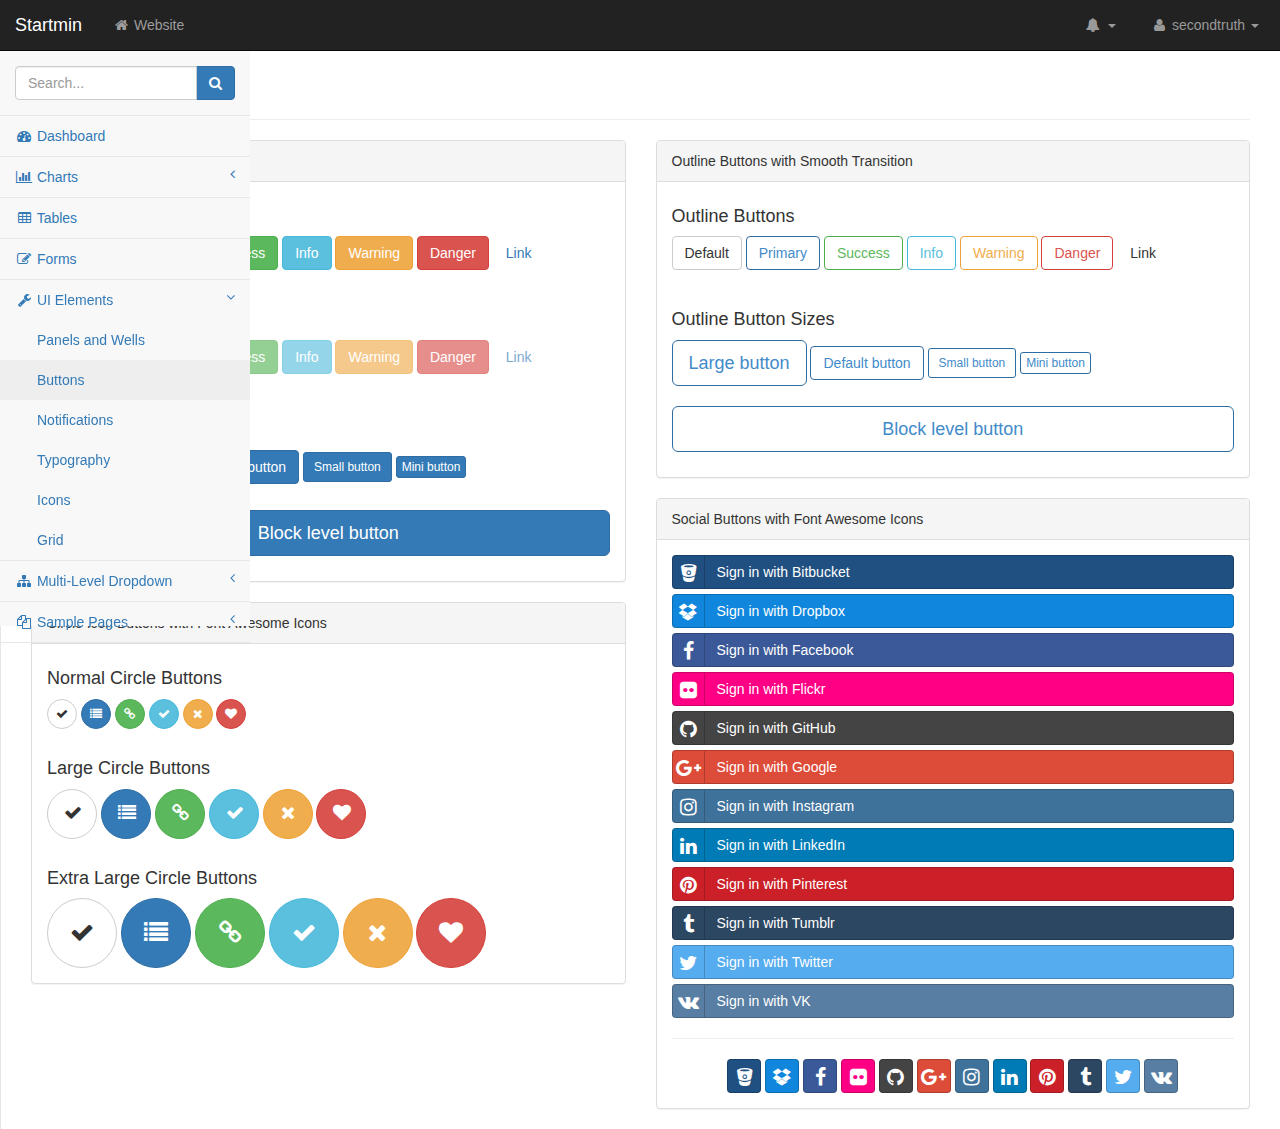
<file: pages/buttons.html>
<!DOCTYPE html>
<html lang="en">
    <head>
        <meta charset="utf-8">
        <meta http-equiv="X-UA-Compatible" content="IE=edge">
        <meta name="viewport" content="width=device-width, initial-scale=1">
        <meta name="description" content="">
        <meta name="author" content="">

        <title>Startmin - Bootstrap Admin Theme</title>

        <!-- Bootstrap Core CSS -->
        <link href="../css/bootstrap.min.css" rel="stylesheet">

        <!-- MetisMenu CSS -->
        <link href="../css/metisMenu.min.css" rel="stylesheet">

        <!-- Social Buttons CSS -->
        <link href="../css/bootstrap-social.css" rel="stylesheet">

        <!-- Custom CSS -->
        <link href="../css/startmin.css" rel="stylesheet">

        <!-- Custom Fonts -->
        <link href="../css/font-awesome.min.css" rel="stylesheet" type="text/css">

        <!-- HTML5 Shim and Respond.js IE8 support of HTML5 elements and media queries -->
        <!-- WARNING: Respond.js doesn't work if you view the page via file:// -->
        <!--[if lt IE 9]>
        <script src="https://oss.maxcdn.com/libs/html5shiv/3.7.0/html5shiv.js"></script>
        <script src="https://oss.maxcdn.com/libs/respond.js/1.4.2/respond.min.js"></script>
        <![endif]-->
    </head>
    <body>

        <div id="wrapper">

            <!-- Navigation -->
            <nav class="navbar navbar-inverse navbar-fixed-top" role="navigation">
                <div class="navbar-header">
                    <a class="navbar-brand" href="index.html">Startmin</a>
                </div>

                <button type="button" class="navbar-toggle" data-toggle="collapse" data-target=".navbar-collapse">
                    <span class="sr-only">Toggle navigation</span>
                    <span class="icon-bar"></span>
                    <span class="icon-bar"></span>
                    <span class="icon-bar"></span>
                </button>

                <ul class="nav navbar-nav navbar-left navbar-top-links">
                    <li><a href="#"><i class="fa fa-home fa-fw"></i> Website</a></li>
                </ul>

                <ul class="nav navbar-right navbar-top-links">
                    <li class="dropdown navbar-inverse">
                        <a class="dropdown-toggle" data-toggle="dropdown" href="#">
                            <i class="fa fa-bell fa-fw"></i> <b class="caret"></b>
                        </a>
                        <ul class="dropdown-menu dropdown-alerts">
                            <li>
                                <a href="#">
                                    <div>
                                        <i class="fa fa-comment fa-fw"></i> New Comment
                                        <span class="pull-right text-muted small">4 minutes ago</span>
                                    </div>
                                </a>
                            </li>
                            <li>
                                <a href="#">
                                    <div>
                                        <i class="fa fa-twitter fa-fw"></i> 3 New Followers
                                        <span class="pull-right text-muted small">12 minutes ago</span>
                                    </div>
                                </a>
                            </li>
                            <li>
                                <a href="#">
                                    <div>
                                        <i class="fa fa-envelope fa-fw"></i> Message Sent
                                        <span class="pull-right text-muted small">4 minutes ago</span>
                                    </div>
                                </a>
                            </li>
                            <li>
                                <a href="#">
                                    <div>
                                        <i class="fa fa-tasks fa-fw"></i> New Task
                                        <span class="pull-right text-muted small">4 minutes ago</span>
                                    </div>
                                </a>
                            </li>
                            <li>
                                <a href="#">
                                    <div>
                                        <i class="fa fa-upload fa-fw"></i> Server Rebooted
                                        <span class="pull-right text-muted small">4 minutes ago</span>
                                    </div>
                                </a>
                            </li>
                            <li class="divider"></li>
                            <li>
                                <a class="text-center" href="#">
                                    <strong>See All Alerts</strong>
                                    <i class="fa fa-angle-right"></i>
                                </a>
                            </li>
                        </ul>
                    </li>
                    <li class="dropdown">
                        <a class="dropdown-toggle" data-toggle="dropdown" href="#">
                            <i class="fa fa-user fa-fw"></i> secondtruth <b class="caret"></b>
                        </a>
                        <ul class="dropdown-menu dropdown-user">
                            <li><a href="#"><i class="fa fa-user fa-fw"></i> User Profile</a>
                            </li>
                            <li><a href="#"><i class="fa fa-gear fa-fw"></i> Settings</a>
                            </li>
                            <li class="divider"></li>
                            <li><a href="login.html"><i class="fa fa-sign-out fa-fw"></i> Logout</a>
                            </li>
                        </ul>
                    </li>
                </ul>
                <!-- /.navbar-top-links -->

                <div class="navbar-default sidebar" role="navigation">
                    <div class="sidebar-nav navbar-collapse">
                        <ul class="nav" id="side-menu">
                            <li class="sidebar-search">
                                <div class="input-group custom-search-form">
                                    <input type="text" class="form-control" placeholder="Search...">
                                    <span class="input-group-btn">
                                        <button class="btn btn-primary" type="button">
                                            <i class="fa fa-search"></i>
                                        </button>
                                </span>
                                </div>
                                <!-- /input-group -->
                            </li>
                            <li>
                                <a href="index.html"><i class="fa fa-dashboard fa-fw"></i> Dashboard</a>
                            </li>
                            <li>
                                <a href="#"><i class="fa fa-bar-chart-o fa-fw"></i> Charts<span class="fa arrow"></span></a>
                                <ul class="nav nav-second-level">
                                    <li>
                                        <a href="flot.html">Flot Charts</a>
                                    </li>
                                    <li>
                                        <a href="morris.html">Morris.js Charts</a>
                                    </li>
                                </ul>
                                <!-- /.nav-second-level -->
                            </li>
                            <li>
                                <a href="tables.html"><i class="fa fa-table fa-fw"></i> Tables</a>
                            </li>
                            <li>
                                <a href="forms.html"><i class="fa fa-edit fa-fw"></i> Forms</a>
                            </li>
                            <li>
                                <a href="#"><i class="fa fa-wrench fa-fw"></i> UI Elements<span class="fa arrow"></span></a>
                                <ul class="nav nav-second-level">
                                    <li>
                                        <a href="panels-wells.html">Panels and Wells</a>
                                    </li>
                                    <li>
                                        <a href="buttons.html">Buttons</a>
                                    </li>
                                    <li>
                                        <a href="notifications.html">Notifications</a>
                                    </li>
                                    <li>
                                        <a href="typography.html">Typography</a>
                                    </li>
                                    <li>
                                        <a href="icons.html"> Icons</a>
                                    </li>
                                    <li>
                                        <a href="grid.html">Grid</a>
                                    </li>
                                </ul>
                                <!-- /.nav-second-level -->
                            </li>
                            <li>
                                <a href="#"><i class="fa fa-sitemap fa-fw"></i> Multi-Level Dropdown<span class="fa arrow"></span></a>
                                <ul class="nav nav-second-level">
                                    <li>
                                        <a href="#">Second Level Item</a>
                                    </li>
                                    <li>
                                        <a href="#">Second Level Item</a>
                                    </li>
                                    <li>
                                        <a href="#">Third Level <span class="fa arrow"></span></a>
                                        <ul class="nav nav-third-level">
                                            <li>
                                                <a href="#">Third Level Item</a>
                                            </li>
                                            <li>
                                                <a href="#">Third Level Item</a>
                                            </li>
                                            <li>
                                                <a href="#">Third Level Item</a>
                                            </li>
                                            <li>
                                                <a href="#">Third Level Item</a>
                                            </li>
                                        </ul>
                                        <!-- /.nav-third-level -->
                                    </li>
                                </ul>
                                <!-- /.nav-second-level -->
                            </li>
                            <li>
                                <a href="#"><i class="fa fa-files-o fa-fw"></i> Sample Pages<span class="fa arrow"></span></a>
                                <ul class="nav nav-second-level">
                                    <li>
                                        <a href="blank.html">Blank Page</a>
                                    </li>
                                    <li>
                                        <a href="login.html">Login Page</a>
                                    </li>
                                </ul>
                                <!-- /.nav-second-level -->
                            </li>
                        </ul>
                    </div>
                    <!-- /.sidebar-collapse -->
                </div>
                <!-- /.navbar-static-side -->
            </nav>

            <!-- Page Content -->
            <div id="page-wrapper">
                <div class="row">
                    <div class="col-lg-12">
                        <h1 class="page-header">Buttons</h1>
                    </div>
                    <!-- /.col-lg-12 -->
                </div>
                <!-- /.row -->
                <div class="row">
                    <div class="col-lg-6">
                        <div class="panel panel-default">
                            <div class="panel-heading">
                                Default Buttons
                            </div>
                            <!-- /.panel-heading -->
                            <div class="panel-body">
                                <h4>Normal Buttons</h4>
                                <p>
                                    <button type="button" class="btn btn-default">Default</button>
                                    <button type="button" class="btn btn-primary">Primary</button>
                                    <button type="button" class="btn btn-success">Success</button>
                                    <button type="button" class="btn btn-info">Info</button>
                                    <button type="button" class="btn btn-warning">Warning</button>
                                    <button type="button" class="btn btn-danger">Danger</button>
                                    <button type="button" class="btn btn-link">Link</button>
                                </p>
                                <br>
                                <h4>Disabled Buttons</h4>
                                <p>
                                    <button type="button" class="btn btn-default disabled">Default</button>
                                    <button type="button" class="btn btn-primary disabled">Primary</button>
                                    <button type="button" class="btn btn-success disabled">Success</button>
                                    <button type="button" class="btn btn-info disabled">Info</button>
                                    <button type="button" class="btn btn-warning disabled">Warning</button>
                                    <button type="button" class="btn btn-danger disabled">Danger</button>
                                    <button type="button" class="btn btn-link disabled">Link</button>
                                </p>
                                <br>
                                <h4>Button Sizes</h4>
                                <p>
                                    <button type="button" class="btn btn-primary btn-lg">Large button</button>
                                    <button type="button" class="btn btn-primary">Default button</button>
                                    <button type="button" class="btn btn-primary btn-sm">Small button</button>
                                    <button type="button" class="btn btn-primary btn-xs">Mini button</button>
                                    <br>
                                    <br>
                                    <button type="button" class="btn btn-primary btn-lg btn-block">Block level button</button>
                                </p>
                            </div>
                            <!-- /.panel-body -->
                        </div>
                        <!-- /.panel -->
                        <div class="panel panel-default">
                            <div class="panel-heading">
                                Circle Icon Buttons with Font Awesome Icons
                            </div>
                            <!-- /.panel-heading -->
                            <div class="panel-body">
                                <h4>Normal Circle Buttons</h4>
                                <button type="button" class="btn btn-default btn-circle"><i class="fa fa-check"></i></button>
                                <button type="button" class="btn btn-primary btn-circle"><i class="fa fa-list"></i></button>
                                <button type="button" class="btn btn-success btn-circle"><i class="fa fa-link"></i></button>
                                <button type="button" class="btn btn-info btn-circle"><i class="fa fa-check"></i></button>
                                <button type="button" class="btn btn-warning btn-circle"><i class="fa fa-times"></i></button>
                                <button type="button" class="btn btn-danger btn-circle"><i class="fa fa-heart"></i></button>
                                <br><br>
                                <h4>Large Circle Buttons</h4>
                                <button type="button" class="btn btn-default btn-circle btn-lg"><i class="fa fa-check"></i></button>
                                <button type="button" class="btn btn-primary btn-circle btn-lg"><i class="fa fa-list"></i></button>
                                <button type="button" class="btn btn-success btn-circle btn-lg"><i class="fa fa-link"></i></button>
                                <button type="button" class="btn btn-info btn-circle btn-lg"><i class="fa fa-check"></i></button>
                                <button type="button" class="btn btn-warning btn-circle btn-lg"><i class="fa fa-times"></i></button>
                                <button type="button" class="btn btn-danger btn-circle btn-lg"><i class="fa fa-heart"></i></button>
                                <br><br>
                                <h4>Extra Large Circle Buttons</h4>
                                <button type="button" class="btn btn-default btn-circle btn-xl"><i class="fa fa-check"></i></button>
                                <button type="button" class="btn btn-primary btn-circle btn-xl"><i class="fa fa-list"></i></button>
                                <button type="button" class="btn btn-success btn-circle btn-xl"><i class="fa fa-link"></i></button>
                                <button type="button" class="btn btn-info btn-circle btn-xl"><i class="fa fa-check"></i></button>
                                <button type="button" class="btn btn-warning btn-circle btn-xl"><i class="fa fa-times"></i></button>
                                <button type="button" class="btn btn-danger btn-circle btn-xl"><i class="fa fa-heart"></i></button>
                            </div>
                            <!-- /.panel-body -->
                        </div>
                        <!-- /.panel -->
                    </div>
                    <!-- /.col-lg-6 -->
                    <div class="col-lg-6">
                        <div class="panel panel-default">
                            <div class="panel-heading">
                                Outline Buttons with Smooth Transition
                            </div>
                            <!-- /.panel-heading -->
                            <div class="panel-body">
                                <h4>Outline Buttons</h4>
                                <p>
                                    <button type="button" class="btn btn-outline btn-default">Default</button>
                                    <button type="button" class="btn btn-outline btn-primary">Primary</button>
                                    <button type="button" class="btn btn-outline btn-success">Success</button>
                                    <button type="button" class="btn btn-outline btn-info">Info</button>
                                    <button type="button" class="btn btn-outline btn-warning">Warning</button>
                                    <button type="button" class="btn btn-outline btn-danger">Danger</button>
                                    <button type="button" class="btn btn-outline btn-link">Link</button>
                                </p>
                                <br>
                                <h4>Outline Button Sizes</h4>
                                <p>
                                    <button type="button" class="btn btn-outline btn-primary btn-lg">Large button</button>
                                    <button type="button" class="btn btn-outline btn-primary">Default button</button>
                                    <button type="button" class="btn btn-outline btn-primary btn-sm">Small button</button>
                                    <button type="button" class="btn btn-outline btn-primary btn-xs">Mini button</button>
                                    <br>
                                    <br>
                                    <button type="button" class="btn btn-outline btn-primary btn-lg btn-block">Block level button</button>
                                </p>
                            </div>
                            <!-- /.panel-body -->
                        </div>
                        <!-- /.panel -->
                        <div class="panel panel-default">
                            <div class="panel-heading">
                                Social Buttons with Font Awesome Icons
                            </div>
                            <!-- /.panel-heading -->
                            <div class="panel-body">
                                <a class="btn btn-block btn-social btn-bitbucket">
                                    <i class="fa fa-bitbucket"></i> Sign in with Bitbucket
                                </a>
                                <a class="btn btn-block btn-social btn-dropbox">
                                    <i class="fa fa-dropbox"></i> Sign in with Dropbox
                                </a>
                                <a class="btn btn-block btn-social btn-facebook">
                                    <i class="fa fa-facebook"></i> Sign in with Facebook
                                </a>
                                <a class="btn btn-block btn-social btn-flickr">
                                    <i class="fa fa-flickr"></i> Sign in with Flickr
                                </a>
                                <a class="btn btn-block btn-social btn-github">
                                    <i class="fa fa-github"></i> Sign in with GitHub
                                </a>
                                <a class="btn btn-block btn-social btn-google-plus">
                                    <i class="fa fa-google-plus"></i> Sign in with Google
                                </a>
                                <a class="btn btn-block btn-social btn-instagram">
                                    <i class="fa fa-instagram"></i> Sign in with Instagram
                                </a>
                                <a class="btn btn-block btn-social btn-linkedin">
                                    <i class="fa fa-linkedin"></i> Sign in with LinkedIn
                                </a>
                                <a class="btn btn-block btn-social btn-pinterest">
                                    <i class="fa fa-pinterest"></i> Sign in with Pinterest
                                </a>
                                <a class="btn btn-block btn-social btn-tumblr">
                                    <i class="fa fa-tumblr"></i> Sign in with Tumblr
                                </a>
                                <a class="btn btn-block btn-social btn-twitter">
                                    <i class="fa fa-twitter"></i> Sign in with Twitter
                                </a>
                                <a class="btn btn-block btn-social btn-vk">
                                    <i class="fa fa-vk"></i> Sign in with VK
                                </a>

                                <hr>

                                <div class="text-center">
                                    <a class="btn btn-social-icon btn-bitbucket"><i class="fa fa-bitbucket"></i></a>
                                    <a class="btn btn-social-icon btn-dropbox"><i class="fa fa-dropbox"></i></a>
                                    <a class="btn btn-social-icon btn-facebook"><i class="fa fa-facebook"></i></a>
                                    <a class="btn btn-social-icon btn-flickr"><i class="fa fa-flickr"></i></a>
                                    <a class="btn btn-social-icon btn-github"><i class="fa fa-github"></i></a>
                                    <a class="btn btn-social-icon btn-google-plus"><i class="fa fa-google-plus"></i></a>
                                    <a class="btn btn-social-icon btn-instagram"><i class="fa fa-instagram"></i></a>
                                    <a class="btn btn-social-icon btn-linkedin"><i class="fa fa-linkedin"></i></a>
                                    <a class="btn btn-social-icon btn-pinterest"><i class="fa fa-pinterest"></i></a>
                                    <a class="btn btn-social-icon btn-tumblr"><i class="fa fa-tumblr"></i></a>
                                    <a class="btn btn-social-icon btn-twitter"><i class="fa fa-twitter"></i></a>
                                    <a class="btn btn-social-icon btn-vk"><i class="fa fa-vk"></i></a>
                                </div>
                            </div>
                            <!-- /.panel-body -->
                        </div>
                        <!-- /.panel -->
                    </div>
                    <!-- /.col-lg-6 -->
                </div>
                <!-- /.row -->
            </div>
            <!-- /#page-wrapper -->

        </div>
        <!-- /#wrapper -->

        <!-- jQuery -->
        <script src="../js/jquery.min.js"></script>

        <!-- Bootstrap Core JavaScript -->
        <script src="../js/bootstrap.min.js"></script>

        <!-- Metis Menu Plugin JavaScript -->
        <script src="../js/metisMenu.min.js"></script>

        <!-- Custom Theme JavaScript -->
        <script src="../js/startmin.js"></script>

    </body>
</html>
</file>
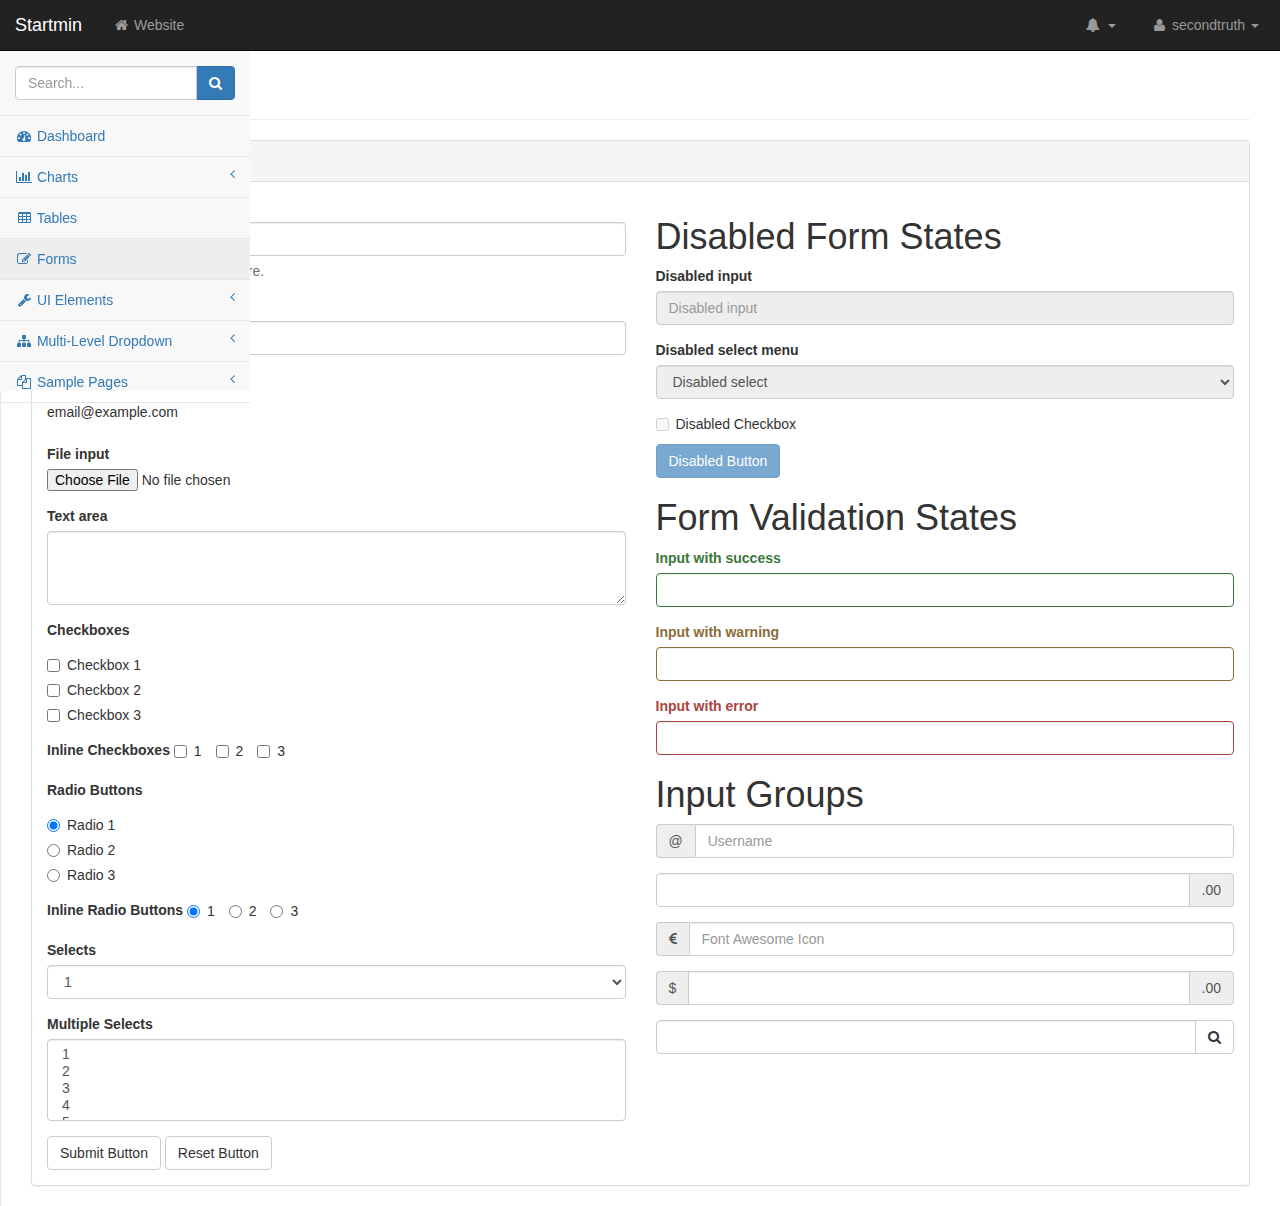
<file: pages/forms.html>
<!DOCTYPE html>
<html lang="en">
    <head>
        <meta charset="utf-8">
        <meta http-equiv="X-UA-Compatible" content="IE=edge">
        <meta name="viewport" content="width=device-width, initial-scale=1">
        <meta name="description" content="">
        <meta name="author" content="">

        <title>Startmin - Bootstrap Admin Theme</title>

        <!-- Bootstrap Core CSS -->
        <link href="../css/bootstrap.min.css" rel="stylesheet">

        <!-- MetisMenu CSS -->
        <link href="../css/metisMenu.min.css" rel="stylesheet">

        <!-- Custom CSS -->
        <link href="../css/startmin.css" rel="stylesheet">

        <!-- Custom Fonts -->
        <link href="../css/font-awesome.min.css" rel="stylesheet" type="text/css">

        <!-- HTML5 Shim and Respond.js IE8 support of HTML5 elements and media queries -->
        <!-- WARNING: Respond.js doesn't work if you view the page via file:// -->
        <!--[if lt IE 9]>
        <script src="https://oss.maxcdn.com/libs/html5shiv/3.7.0/html5shiv.js"></script>
        <script src="https://oss.maxcdn.com/libs/respond.js/1.4.2/respond.min.js"></script>
        <![endif]-->
    </head>
    <body>

        <div id="wrapper">

            <!-- Navigation -->
            <nav class="navbar navbar-inverse navbar-fixed-top" role="navigation">
                <div class="navbar-header">
                    <a class="navbar-brand" href="index.html">Startmin</a>
                </div>

                <button type="button" class="navbar-toggle" data-toggle="collapse" data-target=".navbar-collapse">
                    <span class="sr-only">Toggle navigation</span>
                    <span class="icon-bar"></span>
                    <span class="icon-bar"></span>
                    <span class="icon-bar"></span>
                </button>

                <ul class="nav navbar-nav navbar-left navbar-top-links">
                    <li><a href="#"><i class="fa fa-home fa-fw"></i> Website</a></li>
                </ul>

                <ul class="nav navbar-right navbar-top-links">
                    <li class="dropdown navbar-inverse">
                        <a class="dropdown-toggle" data-toggle="dropdown" href="#">
                            <i class="fa fa-bell fa-fw"></i> <b class="caret"></b>
                        </a>
                        <ul class="dropdown-menu dropdown-alerts">
                            <li>
                                <a href="#">
                                    <div>
                                        <i class="fa fa-comment fa-fw"></i> New Comment
                                        <span class="pull-right text-muted small">4 minutes ago</span>
                                    </div>
                                </a>
                            </li>
                            <li>
                                <a href="#">
                                    <div>
                                        <i class="fa fa-twitter fa-fw"></i> 3 New Followers
                                        <span class="pull-right text-muted small">12 minutes ago</span>
                                    </div>
                                </a>
                            </li>
                            <li>
                                <a href="#">
                                    <div>
                                        <i class="fa fa-envelope fa-fw"></i> Message Sent
                                        <span class="pull-right text-muted small">4 minutes ago</span>
                                    </div>
                                </a>
                            </li>
                            <li>
                                <a href="#">
                                    <div>
                                        <i class="fa fa-tasks fa-fw"></i> New Task
                                        <span class="pull-right text-muted small">4 minutes ago</span>
                                    </div>
                                </a>
                            </li>
                            <li>
                                <a href="#">
                                    <div>
                                        <i class="fa fa-upload fa-fw"></i> Server Rebooted
                                        <span class="pull-right text-muted small">4 minutes ago</span>
                                    </div>
                                </a>
                            </li>
                            <li class="divider"></li>
                            <li>
                                <a class="text-center" href="#">
                                    <strong>See All Alerts</strong>
                                    <i class="fa fa-angle-right"></i>
                                </a>
                            </li>
                        </ul>
                    </li>
                    <li class="dropdown">
                        <a class="dropdown-toggle" data-toggle="dropdown" href="#">
                            <i class="fa fa-user fa-fw"></i> secondtruth <b class="caret"></b>
                        </a>
                        <ul class="dropdown-menu dropdown-user">
                            <li><a href="#"><i class="fa fa-user fa-fw"></i> User Profile</a>
                            </li>
                            <li><a href="#"><i class="fa fa-gear fa-fw"></i> Settings</a>
                            </li>
                            <li class="divider"></li>
                            <li><a href="login.html"><i class="fa fa-sign-out fa-fw"></i> Logout</a>
                            </li>
                        </ul>
                    </li>
                </ul>
                <!-- /.navbar-top-links -->

                <div class="navbar-default sidebar" role="navigation">
                    <div class="sidebar-nav navbar-collapse">
                        <ul class="nav" id="side-menu">
                            <li class="sidebar-search">
                                <div class="input-group custom-search-form">
                                    <input type="text" class="form-control" placeholder="Search...">
                                    <span class="input-group-btn">
                                        <button class="btn btn-primary" type="button">
                                            <i class="fa fa-search"></i>
                                        </button>
                                </span>
                                </div>
                                <!-- /input-group -->
                            </li>
                            <li>
                                <a href="index.html"><i class="fa fa-dashboard fa-fw"></i> Dashboard</a>
                            </li>
                            <li>
                                <a href="#"><i class="fa fa-bar-chart-o fa-fw"></i> Charts<span class="fa arrow"></span></a>
                                <ul class="nav nav-second-level">
                                    <li>
                                        <a href="flot.html">Flot Charts</a>
                                    </li>
                                    <li>
                                        <a href="morris.html">Morris.js Charts</a>
                                    </li>
                                </ul>
                                <!-- /.nav-second-level -->
                            </li>
                            <li>
                                <a href="tables.html"><i class="fa fa-table fa-fw"></i> Tables</a>
                            </li>
                            <li>
                                <a href="forms.html"><i class="fa fa-edit fa-fw"></i> Forms</a>
                            </li>
                            <li>
                                <a href="#"><i class="fa fa-wrench fa-fw"></i> UI Elements<span class="fa arrow"></span></a>
                                <ul class="nav nav-second-level">
                                    <li>
                                        <a href="panels-wells.html">Panels and Wells</a>
                                    </li>
                                    <li>
                                        <a href="buttons.html">Buttons</a>
                                    </li>
                                    <li>
                                        <a href="notifications.html">Notifications</a>
                                    </li>
                                    <li>
                                        <a href="typography.html">Typography</a>
                                    </li>
                                    <li>
                                        <a href="icons.html"> Icons</a>
                                    </li>
                                    <li>
                                        <a href="grid.html">Grid</a>
                                    </li>
                                </ul>
                                <!-- /.nav-second-level -->
                            </li>
                            <li>
                                <a href="#"><i class="fa fa-sitemap fa-fw"></i> Multi-Level Dropdown<span class="fa arrow"></span></a>
                                <ul class="nav nav-second-level">
                                    <li>
                                        <a href="#">Second Level Item</a>
                                    </li>
                                    <li>
                                        <a href="#">Second Level Item</a>
                                    </li>
                                    <li>
                                        <a href="#">Third Level <span class="fa arrow"></span></a>
                                        <ul class="nav nav-third-level">
                                            <li>
                                                <a href="#">Third Level Item</a>
                                            </li>
                                            <li>
                                                <a href="#">Third Level Item</a>
                                            </li>
                                            <li>
                                                <a href="#">Third Level Item</a>
                                            </li>
                                            <li>
                                                <a href="#">Third Level Item</a>
                                            </li>
                                        </ul>
                                        <!-- /.nav-third-level -->
                                    </li>
                                </ul>
                                <!-- /.nav-second-level -->
                            </li>
                            <li>
                                <a href="#"><i class="fa fa-files-o fa-fw"></i> Sample Pages<span class="fa arrow"></span></a>
                                <ul class="nav nav-second-level">
                                    <li>
                                        <a href="blank.html">Blank Page</a>
                                    </li>
                                    <li>
                                        <a href="login.html">Login Page</a>
                                    </li>
                                </ul>
                                <!-- /.nav-second-level -->
                            </li>
                        </ul>
                    </div>
                    <!-- /.sidebar-collapse -->
                </div>
                <!-- /.navbar-static-side -->
            </nav>

            <div id="page-wrapper">
                <div class="row">
                    <div class="col-lg-12">
                        <h1 class="page-header">Forms</h1>
                    </div>
                    <!-- /.col-lg-12 -->
                </div>
                <!-- /.row -->
                <div class="row">
                    <div class="col-lg-12">
                        <div class="panel panel-default">
                            <div class="panel-heading">
                                Basic Form Elements
                            </div>
                            <div class="panel-body">
                                <div class="row">
                                    <div class="col-lg-6">
                                        <form role="form">
                                            <div class="form-group">
                                                <label>Text Input</label>
                                                <input class="form-control">
                                                <p class="help-block">Example block-level help text here.</p>
                                            </div>
                                            <div class="form-group">
                                                <label>Text Input with Placeholder</label>
                                                <input class="form-control" placeholder="Enter text">
                                            </div>
                                            <div class="form-group">
                                                <label>Static Control</label>
                                                <p class="form-control-static">email@example.com</p>
                                            </div>
                                            <div class="form-group">
                                                <label>File input</label>
                                                <input type="file">
                                            </div>
                                            <div class="form-group">
                                                <label>Text area</label>
                                                <textarea class="form-control" rows="3"></textarea>
                                            </div>
                                            <div class="form-group">
                                                <label>Checkboxes</label>
                                                <div class="checkbox">
                                                    <label>
                                                        <input type="checkbox" value="">Checkbox 1
                                                    </label>
                                                </div>
                                                <div class="checkbox">
                                                    <label>
                                                        <input type="checkbox" value="">Checkbox 2
                                                    </label>
                                                </div>
                                                <div class="checkbox">
                                                    <label>
                                                        <input type="checkbox" value="">Checkbox 3
                                                    </label>
                                                </div>
                                            </div>
                                            <div class="form-group">
                                                <label>Inline Checkboxes</label>
                                                <label class="checkbox-inline">
                                                    <input type="checkbox">1
                                                </label>
                                                <label class="checkbox-inline">
                                                    <input type="checkbox">2
                                                </label>
                                                <label class="checkbox-inline">
                                                    <input type="checkbox">3
                                                </label>
                                            </div>
                                            <div class="form-group">
                                                <label>Radio Buttons</label>
                                                <div class="radio">
                                                    <label>
                                                        <input type="radio" name="optionsRadios" id="optionsRadios1" value="option1" checked>Radio 1
                                                    </label>
                                                </div>
                                                <div class="radio">
                                                    <label>
                                                        <input type="radio" name="optionsRadios" id="optionsRadios2" value="option2">Radio 2
                                                    </label>
                                                </div>
                                                <div class="radio">
                                                    <label>
                                                        <input type="radio" name="optionsRadios" id="optionsRadios3" value="option3">Radio 3
                                                    </label>
                                                </div>
                                            </div>
                                            <div class="form-group">
                                                <label>Inline Radio Buttons</label>
                                                <label class="radio-inline">
                                                    <input type="radio" name="optionsRadiosInline" id="optionsRadiosInline1" value="option1" checked>1
                                                </label>
                                                <label class="radio-inline">
                                                    <input type="radio" name="optionsRadiosInline" id="optionsRadiosInline2" value="option2">2
                                                </label>
                                                <label class="radio-inline">
                                                    <input type="radio" name="optionsRadiosInline" id="optionsRadiosInline3" value="option3">3
                                                </label>
                                            </div>
                                            <div class="form-group">
                                                <label>Selects</label>
                                                <select class="form-control">
                                                    <option>1</option>
                                                    <option>2</option>
                                                    <option>3</option>
                                                    <option>4</option>
                                                    <option>5</option>
                                                </select>
                                            </div>
                                            <div class="form-group">
                                                <label>Multiple Selects</label>
                                                <select multiple class="form-control">
                                                    <option>1</option>
                                                    <option>2</option>
                                                    <option>3</option>
                                                    <option>4</option>
                                                    <option>5</option>
                                                </select>
                                            </div>
                                            <button type="submit" class="btn btn-default">Submit Button</button>
                                            <button type="reset" class="btn btn-default">Reset Button</button>
                                        </form>
                                    </div>
                                    <!-- /.col-lg-6 (nested) -->
                                    <div class="col-lg-6">
                                        <h1>Disabled Form States</h1>
                                        <form role="form">
                                            <fieldset disabled>
                                                <div class="form-group">
                                                    <label for="disabledSelect">Disabled input</label>
                                                    <input class="form-control" id="disabledInput" type="text" placeholder="Disabled input" disabled>
                                                </div>
                                                <div class="form-group">
                                                    <label for="disabledSelect">Disabled select menu</label>
                                                    <select id="disabledSelect" class="form-control">
                                                        <option>Disabled select</option>
                                                    </select>
                                                </div>
                                                <div class="checkbox">
                                                    <label>
                                                        <input type="checkbox">Disabled Checkbox
                                                    </label>
                                                </div>
                                                <button type="submit" class="btn btn-primary">Disabled Button</button>
                                            </fieldset>
                                        </form>
                                        <h1>Form Validation States</h1>
                                        <form role="form">
                                            <div class="form-group has-success">
                                                <label class="control-label" for="inputSuccess">Input with success</label>
                                                <input type="text" class="form-control" id="inputSuccess">
                                            </div>
                                            <div class="form-group has-warning">
                                                <label class="control-label" for="inputWarning">Input with warning</label>
                                                <input type="text" class="form-control" id="inputWarning">
                                            </div>
                                            <div class="form-group has-error">
                                                <label class="control-label" for="inputError">Input with error</label>
                                                <input type="text" class="form-control" id="inputError">
                                            </div>
                                        </form>
                                        <h1>Input Groups</h1>
                                        <form role="form">
                                            <div class="form-group input-group">
                                                <span class="input-group-addon">@</span>
                                                <input type="text" class="form-control" placeholder="Username">
                                            </div>
                                            <div class="form-group input-group">
                                                <input type="text" class="form-control">
                                                <span class="input-group-addon">.00</span>
                                            </div>
                                            <div class="form-group input-group">
                                                <span class="input-group-addon"><i class="fa fa-eur"></i>
                                                </span>
                                                <input type="text" class="form-control" placeholder="Font Awesome Icon">
                                            </div>
                                            <div class="form-group input-group">
                                                <span class="input-group-addon">$</span>
                                                <input type="text" class="form-control">
                                                <span class="input-group-addon">.00</span>
                                            </div>
                                            <div class="form-group input-group">
                                                <input type="text" class="form-control">
                                                <span class="input-group-btn">
                                                    <button class="btn btn-default" type="button"><i class="fa fa-search"></i>
                                                    </button>
                                                </span>
                                            </div>
                                        </form>
                                    </div>
                                    <!-- /.col-lg-6 (nested) -->
                                </div>
                                <!-- /.row (nested) -->
                            </div>
                            <!-- /.panel-body -->
                        </div>
                        <!-- /.panel -->
                    </div>
                    <!-- /.col-lg-12 -->
                </div>
                <!-- /.row -->
            </div>
            <!-- /#page-wrapper -->

        </div>
        <!-- /#wrapper -->

        <!-- jQuery -->
        <script src="../js/jquery.min.js"></script>

        <!-- Bootstrap Core JavaScript -->
        <script src="../js/bootstrap.min.js"></script>

        <!-- Metis Menu Plugin JavaScript -->
        <script src="../js/metisMenu.min.js"></script>

        <!-- Custom Theme JavaScript -->
        <script src="../js/startmin.js"></script>

    </body>
</html>
</file>
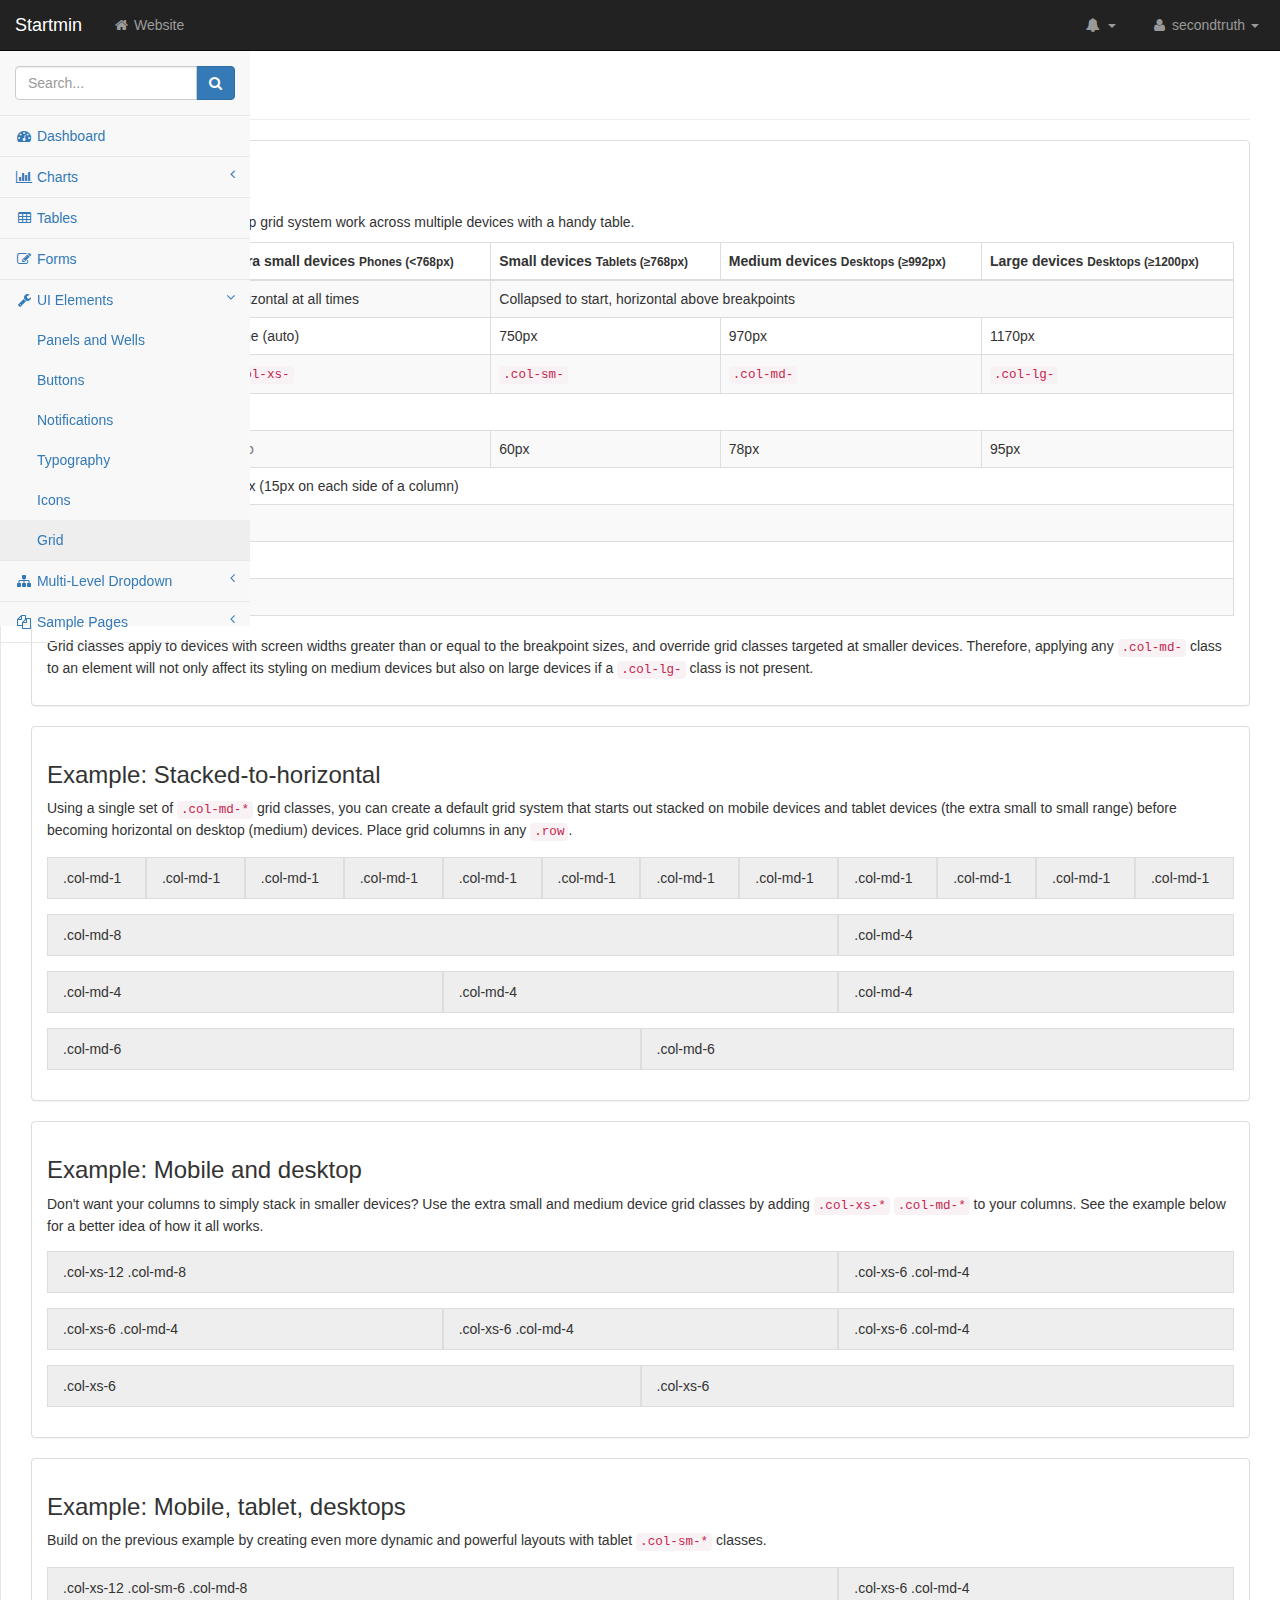
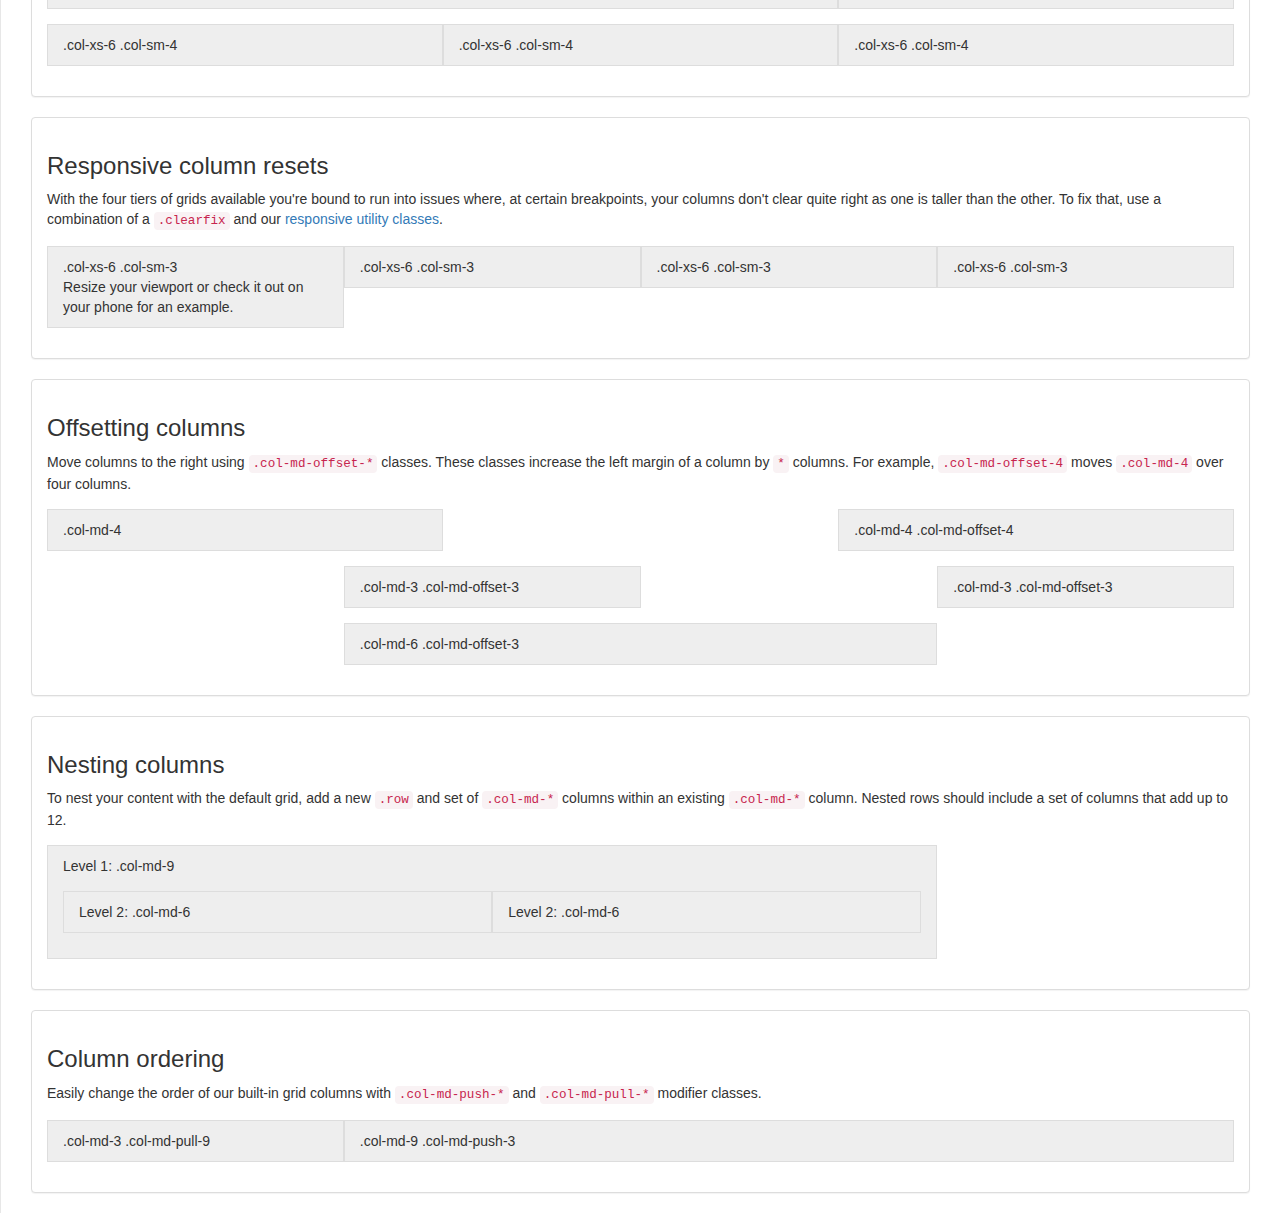
<file: pages/grid.html>
<!DOCTYPE html>
<html lang="en">
    <head>
        <meta charset="utf-8">
        <meta http-equiv="X-UA-Compatible" content="IE=edge">
        <meta name="viewport" content="width=device-width, initial-scale=1">
        <meta name="description" content="">
        <meta name="author" content="">

        <title>Startmin - Bootstrap Admin Theme</title>

        <!-- Bootstrap Core CSS -->
        <link href="../css/bootstrap.min.css" rel="stylesheet">

        <!-- MetisMenu CSS -->
        <link href="../css/metisMenu.min.css" rel="stylesheet">

        <!-- Custom CSS -->
        <link href="../css/startmin.css" rel="stylesheet">

        <!-- Custom Fonts -->
        <link href="../css/font-awesome.min.css" rel="stylesheet" type="text/css">

        <!-- HTML5 Shim and Respond.js IE8 support of HTML5 elements and media queries -->
        <!-- WARNING: Respond.js doesn't work if you view the page via file:// -->
        <!--[if lt IE 9]>
        <script src="https://oss.maxcdn.com/libs/html5shiv/3.7.0/html5shiv.js"></script>
        <script src="https://oss.maxcdn.com/libs/respond.js/1.4.2/respond.min.js"></script>
        <![endif]-->
    </head>
    <body>

        <div id="wrapper">

            <!-- Navigation -->
            <nav class="navbar navbar-inverse navbar-fixed-top" role="navigation">
                <div class="navbar-header">
                    <a class="navbar-brand" href="index.html">Startmin</a>
                </div>

                <button type="button" class="navbar-toggle" data-toggle="collapse" data-target=".navbar-collapse">
                    <span class="sr-only">Toggle navigation</span>
                    <span class="icon-bar"></span>
                    <span class="icon-bar"></span>
                    <span class="icon-bar"></span>
                </button>

                <ul class="nav navbar-nav navbar-left navbar-top-links">
                    <li><a href="#"><i class="fa fa-home fa-fw"></i> Website</a></li>
                </ul>

                <ul class="nav navbar-right navbar-top-links">
                    <li class="dropdown navbar-inverse">
                        <a class="dropdown-toggle" data-toggle="dropdown" href="#">
                            <i class="fa fa-bell fa-fw"></i> <b class="caret"></b>
                        </a>
                        <ul class="dropdown-menu dropdown-alerts">
                            <li>
                                <a href="#">
                                    <div>
                                        <i class="fa fa-comment fa-fw"></i> New Comment
                                        <span class="pull-right text-muted small">4 minutes ago</span>
                                    </div>
                                </a>
                            </li>
                            <li>
                                <a href="#">
                                    <div>
                                        <i class="fa fa-twitter fa-fw"></i> 3 New Followers
                                        <span class="pull-right text-muted small">12 minutes ago</span>
                                    </div>
                                </a>
                            </li>
                            <li>
                                <a href="#">
                                    <div>
                                        <i class="fa fa-envelope fa-fw"></i> Message Sent
                                        <span class="pull-right text-muted small">4 minutes ago</span>
                                    </div>
                                </a>
                            </li>
                            <li>
                                <a href="#">
                                    <div>
                                        <i class="fa fa-tasks fa-fw"></i> New Task
                                        <span class="pull-right text-muted small">4 minutes ago</span>
                                    </div>
                                </a>
                            </li>
                            <li>
                                <a href="#">
                                    <div>
                                        <i class="fa fa-upload fa-fw"></i> Server Rebooted
                                        <span class="pull-right text-muted small">4 minutes ago</span>
                                    </div>
                                </a>
                            </li>
                            <li class="divider"></li>
                            <li>
                                <a class="text-center" href="#">
                                    <strong>See All Alerts</strong>
                                    <i class="fa fa-angle-right"></i>
                                </a>
                            </li>
                        </ul>
                    </li>
                    <li class="dropdown">
                        <a class="dropdown-toggle" data-toggle="dropdown" href="#">
                            <i class="fa fa-user fa-fw"></i> secondtruth <b class="caret"></b>
                        </a>
                        <ul class="dropdown-menu dropdown-user">
                            <li><a href="#"><i class="fa fa-user fa-fw"></i> User Profile</a>
                            </li>
                            <li><a href="#"><i class="fa fa-gear fa-fw"></i> Settings</a>
                            </li>
                            <li class="divider"></li>
                            <li><a href="login.html"><i class="fa fa-sign-out fa-fw"></i> Logout</a>
                            </li>
                        </ul>
                    </li>
                </ul>
                <!-- /.navbar-top-links -->

                <div class="navbar-default sidebar" role="navigation">
                    <div class="sidebar-nav navbar-collapse">
                        <ul class="nav" id="side-menu">
                            <li class="sidebar-search">
                                <div class="input-group custom-search-form">
                                    <input type="text" class="form-control" placeholder="Search...">
                                    <span class="input-group-btn">
                                        <button class="btn btn-primary" type="button">
                                            <i class="fa fa-search"></i>
                                        </button>
                                </span>
                                </div>
                                <!-- /input-group -->
                            </li>
                            <li>
                                <a href="index.html"><i class="fa fa-dashboard fa-fw"></i> Dashboard</a>
                            </li>
                            <li>
                                <a href="#"><i class="fa fa-bar-chart-o fa-fw"></i> Charts<span class="fa arrow"></span></a>
                                <ul class="nav nav-second-level">
                                    <li>
                                        <a href="flot.html">Flot Charts</a>
                                    </li>
                                    <li>
                                        <a href="morris.html">Morris.js Charts</a>
                                    </li>
                                </ul>
                                <!-- /.nav-second-level -->
                            </li>
                            <li>
                                <a href="tables.html"><i class="fa fa-table fa-fw"></i> Tables</a>
                            </li>
                            <li>
                                <a href="forms.html"><i class="fa fa-edit fa-fw"></i> Forms</a>
                            </li>
                            <li class="active">
                                <a href="#"><i class="fa fa-wrench fa-fw"></i> UI Elements<span class="fa arrow"></span></a>
                                <ul class="nav nav-second-level">
                                    <li>
                                        <a href="panels-wells.html">Panels and Wells</a>
                                    </li>
                                    <li>
                                        <a href="buttons.html">Buttons</a>
                                    </li>
                                    <li>
                                        <a href="notifications.html">Notifications</a>
                                    </li>
                                    <li>
                                        <a href="typography.html">Typography</a>
                                    </li>
                                    <li>
                                        <a href="icons.html"> Icons</a>
                                    </li>
                                    <li>
                                        <a href="grid.html" class="active">Grid</a>
                                    </li>
                                </ul>
                                <!-- /.nav-second-level -->
                            </li>
                            <li>
                                <a href="#"><i class="fa fa-sitemap fa-fw"></i> Multi-Level Dropdown<span class="fa arrow"></span></a>
                                <ul class="nav nav-second-level">
                                    <li>
                                        <a href="#">Second Level Item</a>
                                    </li>
                                    <li>
                                        <a href="#">Second Level Item</a>
                                    </li>
                                    <li>
                                        <a href="#">Third Level <span class="fa arrow"></span></a>
                                        <ul class="nav nav-third-level">
                                            <li>
                                                <a href="#">Third Level Item</a>
                                            </li>
                                            <li>
                                                <a href="#">Third Level Item</a>
                                            </li>
                                            <li>
                                                <a href="#">Third Level Item</a>
                                            </li>
                                            <li>
                                                <a href="#">Third Level Item</a>
                                            </li>
                                        </ul>
                                        <!-- /.nav-third-level -->
                                    </li>
                                </ul>
                                <!-- /.nav-second-level -->
                            </li>
                            <li>
                                <a href="#"><i class="fa fa-files-o fa-fw"></i> Sample Pages<span class="fa arrow"></span></a>
                                <ul class="nav nav-second-level">
                                    <li>
                                        <a href="blank.html">Blank Page</a>
                                    </li>
                                    <li>
                                        <a href="login.html">Login Page</a>
                                    </li>
                                </ul>
                                <!-- /.nav-second-level -->
                            </li>
                        </ul>
                    </div>
                    <!-- /.sidebar-collapse -->
                </div>
                <!-- /.navbar-static-side -->
            </nav>

            <div id="page-wrapper">
                <div class="row">
                    <div class="col-lg-12">
                        <h1 class="page-header">Grid</h1>
                    </div>
                    <!-- /.col-lg-12 -->
                </div>
                <!-- /.row -->
                <div class="row">
                    <div class="col-lg-12">
                        <div class="panel panel-default">
                            <div class="panel-body">
                                <h3>Grid options</h3>
                                <p>See how aspects of the Bootstrap grid system work across multiple devices with a handy table.</p>
                                <div class="table-responsive">
                                    <table class="table table-bordered table-striped">
                                        <thead>
                                            <tr>
                                                <th></th>
                                                <th>
                                                    Extra small devices
                                                    <small>Phones (&lt;768px)</small>
                                                </th>
                                                <th>
                                                    Small devices
                                                    <small>Tablets (&ge;768px)</small>
                                                </th>
                                                <th>
                                                    Medium devices
                                                    <small>Desktops (&ge;992px)</small>
                                                </th>
                                                <th>
                                                    Large devices
                                                    <small>Desktops (&ge;1200px)</small>
                                                </th>
                                            </tr>
                                        </thead>
                                        <tbody>
                                            <tr>
                                                <th>Grid behavior</th>
                                                <td>Horizontal at all times</td>
                                                <td colspan="3">Collapsed to start, horizontal above breakpoints</td>
                                            </tr>
                                            <tr>
                                                <th>Max container width</th>
                                                <td>None (auto)</td>
                                                <td>750px</td>
                                                <td>970px</td>
                                                <td>1170px</td>
                                            </tr>
                                            <tr>
                                                <th>Class prefix</th>
                                                <td>
                                                    <code>.col-xs-</code>
                                                </td>
                                                <td>
                                                    <code>.col-sm-</code>
                                                </td>
                                                <td>
                                                    <code>.col-md-</code>
                                                </td>
                                                <td>
                                                    <code>.col-lg-</code>
                                                </td>
                                            </tr>
                                            <tr>
                                                <th># of columns</th>
                                                <td colspan="4">12</td>
                                            </tr>
                                            <tr>
                                                <th>Max column width</th>
                                                <td class="text-muted">Auto</td>
                                                <td>60px</td>
                                                <td>78px</td>
                                                <td>95px</td>
                                            </tr>
                                            <tr>
                                                <th>Gutter width</th>
                                                <td colspan="4">30px (15px on each side of a column)</td>
                                            </tr>
                                            <tr>
                                                <th>Nestable</th>
                                                <td colspan="4">Yes</td>
                                            </tr>
                                            <tr>
                                                <th>Offsets</th>
                                                <td colspan="4">Yes</td>
                                            </tr>
                                            <tr>
                                                <th>Column ordering</th>
                                                <td colspan="4">Yes</td>
                                            </tr>
                                        </tbody>
                                    </table>
                                </div>
                                <p>Grid classes apply to devices with screen widths greater than or equal to the breakpoint sizes, and override grid classes targeted at smaller devices. Therefore, applying any
                                    <code>.col-md-</code> class to an element will not only affect its styling on medium devices but also on large devices if a
                                    <code>.col-lg-</code> class is not present.</p>
                            </div>
                        </div>
                    </div>
                    <!-- /.col-lg-12 -->
                </div>
                <!-- /.row -->

                <div class="row">
                    <div class="col-lg-12">
                        <div class="panel panel-default">
                            <div class="panel-body">
                                <h3>Example: Stacked-to-horizontal</h3>
                                <p>Using a single set of
                                    <code>.col-md-*</code> grid classes, you can create a default grid system that starts out stacked on mobile devices and tablet devices (the extra small to small range) before becoming horizontal on desktop (medium) devices. Place grid columns in any
                                    <code>.row</code>.</p>
                                <div class="row show-grid">
                                    <div class="col-md-1">.col-md-1</div>
                                    <div class="col-md-1">.col-md-1</div>
                                    <div class="col-md-1">.col-md-1</div>
                                    <div class="col-md-1">.col-md-1</div>
                                    <div class="col-md-1">.col-md-1</div>
                                    <div class="col-md-1">.col-md-1</div>
                                    <div class="col-md-1">.col-md-1</div>
                                    <div class="col-md-1">.col-md-1</div>
                                    <div class="col-md-1">.col-md-1</div>
                                    <div class="col-md-1">.col-md-1</div>
                                    <div class="col-md-1">.col-md-1</div>
                                    <div class="col-md-1">.col-md-1</div>
                                </div>
                                <div class="row show-grid">
                                    <div class="col-md-8">.col-md-8</div>
                                    <div class="col-md-4">.col-md-4</div>
                                </div>
                                <div class="row show-grid">
                                    <div class="col-md-4">.col-md-4</div>
                                    <div class="col-md-4">.col-md-4</div>
                                    <div class="col-md-4">.col-md-4</div>
                                </div>
                                <div class="row show-grid">
                                    <div class="col-md-6">.col-md-6</div>
                                    <div class="col-md-6">.col-md-6</div>
                                </div>
                            </div>
                        </div>
                    </div>
                    <!-- /.col-lg-12 -->
                </div>
                <!-- /.row -->

                <div class="row">
                    <div class="col-lg-12">
                        <div class="panel panel-default">
                            <div class="panel-body">
                                <h3>Example: Mobile and desktop</h3>
                                <p>Don't want your columns to simply stack in smaller devices? Use the extra small and medium device grid classes by adding
                                    <code>.col-xs-*</code>
                                    <code>.col-md-*</code> to your columns. See the example below for a better idea of how it all works.</p>
                                <div class="row show-grid">
                                    <div class="col-xs-12 col-md-8">.col-xs-12 .col-md-8</div>
                                    <div class="col-xs-6 col-md-4">.col-xs-6 .col-md-4</div>
                                </div>
                                <div class="row show-grid">
                                    <div class="col-xs-6 col-md-4">.col-xs-6 .col-md-4</div>
                                    <div class="col-xs-6 col-md-4">.col-xs-6 .col-md-4</div>
                                    <div class="col-xs-6 col-md-4">.col-xs-6 .col-md-4</div>
                                </div>
                                <div class="row show-grid">
                                    <div class="col-xs-6">.col-xs-6</div>
                                    <div class="col-xs-6">.col-xs-6</div>
                                </div>
                            </div>
                        </div>
                    </div>
                    <!-- /.col-lg-12 -->
                </div>
                <!-- /.row -->

                <div class="row">
                    <div class="col-lg-12">
                        <div class="panel panel-default">
                            <div class="panel-body">
                                <h3>Example: Mobile, tablet, desktops</h3>
                                <p>Build on the previous example by creating even more dynamic and powerful layouts with tablet
                                    <code>.col-sm-*</code> classes.</p>
                                <div class="row show-grid">
                                    <div class="col-xs-12 col-sm-6 col-md-8">.col-xs-12 .col-sm-6 .col-md-8</div>
                                    <div class="col-xs-6 col-md-4">.col-xs-6 .col-md-4</div>
                                </div>
                                <div class="row show-grid">
                                    <div class="col-xs-6 col-sm-4">.col-xs-6 .col-sm-4</div>
                                    <div class="col-xs-6 col-sm-4">.col-xs-6 .col-sm-4</div>
                                    <!-- Optional: clear the XS cols if their content doesn't match in height -->
                                    <div class="clearfix visible-xs"></div>
                                    <div class="col-xs-6 col-sm-4">.col-xs-6 .col-sm-4</div>
                                </div>
                            </div>
                        </div>
                    </div>
                    <!-- /.col-lg-12 -->
                </div>
                <!-- /.row -->

                <div class="row">
                    <div class="col-lg-12">
                        <div class="panel panel-default">
                            <div class="panel-body">
                                <h3 id="grid-responsive-resets">Responsive column resets</h3>
                                <p>With the four tiers of grids available you're bound to run into issues where, at certain breakpoints, your columns don't clear quite right as one is taller than the other. To fix that, use a combination of a
                                    <code>.clearfix</code> and our <a href="#responsive-utilities">responsive utility classes</a>.</p>
                                <div class="row show-grid">
                                    <div class="col-xs-6 col-sm-3">
                                        .col-xs-6 .col-sm-3
                                        <br>Resize your viewport or check it out on your phone for an example.
                                    </div>
                                    <div class="col-xs-6 col-sm-3">.col-xs-6 .col-sm-3</div>

                                    <!-- Add the extra clearfix for only the required viewport -->
                                    <div class="clearfix visible-xs"></div>

                                    <div class="col-xs-6 col-sm-3">.col-xs-6 .col-sm-3</div>
                                    <div class="col-xs-6 col-sm-3">.col-xs-6 .col-sm-3</div>
                                </div>
                            </div>
                        </div>
                    </div>
                    <!-- /.col-lg-12 -->
                </div>
                <!-- /.row -->

                <div class="row">
                    <div class="col-lg-12">
                        <div class="panel panel-default">
                            <div class="panel-body">
                                <h3 id="grid-offsetting">Offsetting columns</h3>
                                <p>Move columns to the right using
                                    <code>.col-md-offset-*</code> classes. These classes increase the left margin of a column by
                                    <code>*</code> columns. For example,
                                    <code>.col-md-offset-4</code> moves
                                    <code>.col-md-4</code> over four columns.</p>
                                <div class="row show-grid">
                                    <div class="col-md-4">.col-md-4</div>
                                    <div class="col-md-4 col-md-offset-4">.col-md-4 .col-md-offset-4</div>
                                </div>
                                <div class="row show-grid">
                                    <div class="col-md-3 col-md-offset-3">.col-md-3 .col-md-offset-3</div>
                                    <div class="col-md-3 col-md-offset-3">.col-md-3 .col-md-offset-3</div>
                                </div>
                                <div class="row show-grid">
                                    <div class="col-md-6 col-md-offset-3">.col-md-6 .col-md-offset-3</div>
                                </div>
                            </div>
                        </div>
                    </div>
                    <!-- /.col-lg-12 -->
                </div>
                <!-- /.row -->

                <div class="row">
                    <div class="col-lg-12">
                        <div class="panel panel-default">
                            <div class="panel-body">
                                <h3 id="grid-nesting">Nesting columns</h3>
                                <p>To nest your content with the default grid, add a new
                                    <code>.row</code> and set of
                                    <code>.col-md-*</code> columns within an existing
                                    <code>.col-md-*</code> column. Nested rows should include a set of columns that add up to 12.</p>
                                <div class="row show-grid">
                                    <div class="col-md-9">
                                        Level 1: .col-md-9
                                        <div class="row show-grid">
                                            <div class="col-md-6">
                                                Level 2: .col-md-6
                                            </div>
                                            <div class="col-md-6">
                                                Level 2: .col-md-6
                                            </div>
                                        </div>
                                    </div>
                                </div>
                            </div>
                        </div>
                    </div>
                    <!-- /.col-lg-12 -->
                </div>
                <!-- /.row -->

                <div class="row">
                    <div class="col-lg-12">
                        <div class="panel panel-default">
                            <div class="panel-body">
                                <h3 id="grid-column-ordering">Column ordering</h3>
                                <p>Easily change the order of our built-in grid columns with
                                    <code>.col-md-push-*</code> and
                                    <code>.col-md-pull-*</code> modifier classes.</p>
                                <div class="row show-grid">
                                    <div class="col-md-9 col-md-push-3">.col-md-9 .col-md-push-3</div>
                                    <div class="col-md-3 col-md-pull-9">.col-md-3 .col-md-pull-9</div>
                                </div>
                            </div>
                        </div>
                    </div>
                    <!-- /.col-lg-12 -->
                </div>
                <!-- /.row -->

            </div>
            <!-- /#page-wrapper -->

        </div>
        <!-- /#wrapper -->

        <!-- jQuery -->
        <script src="../js/jquery.min.js"></script>

        <!-- Bootstrap Core JavaScript -->
        <script src="../js/bootstrap.min.js"></script>

        <!-- Metis Menu Plugin JavaScript -->
        <script src="../js/metisMenu.min.js"></script>

        <!-- Custom Theme JavaScript -->
        <script src="../js/startmin.js"></script>

    </body>

</html>
</file>
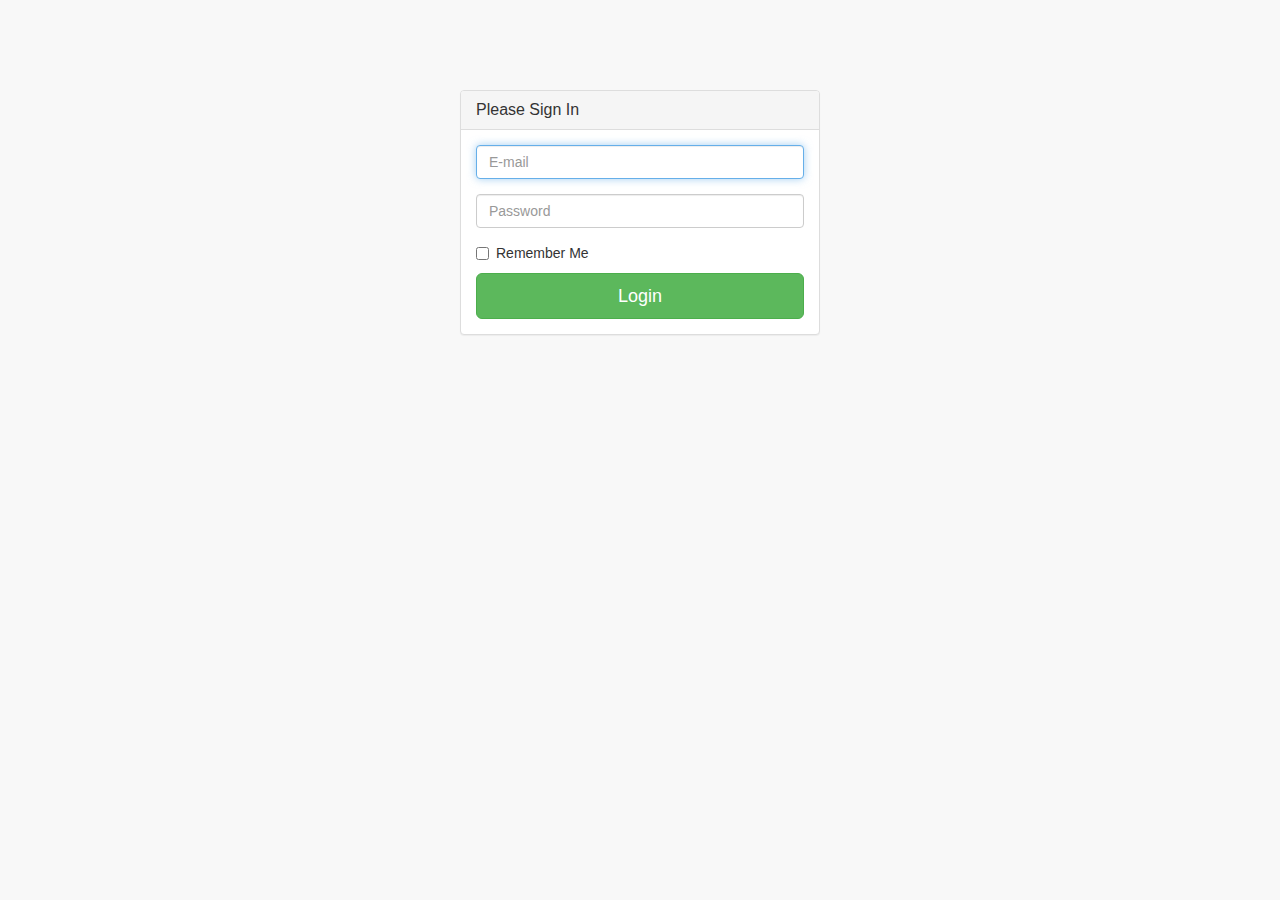
<file: pages/login.html>
<!DOCTYPE html>
<html lang="en">
    <head>
        <meta charset="utf-8">
        <meta http-equiv="X-UA-Compatible" content="IE=edge">
        <meta name="viewport" content="width=device-width, initial-scale=1">
        <meta name="description" content="">
        <meta name="author" content="">

        <title>Startmin - Bootstrap Admin Theme</title>

        <!-- Bootstrap Core CSS -->
        <link href="../css/bootstrap.min.css" rel="stylesheet">

        <!-- MetisMenu CSS -->
        <link href="../css/metisMenu.min.css" rel="stylesheet">

        <!-- Custom CSS -->
        <link href="../css/startmin.css" rel="stylesheet">

        <!-- Custom Fonts -->
        <link href="../css/font-awesome.min.css" rel="stylesheet" type="text/css">

        <!-- HTML5 Shim and Respond.js IE8 support of HTML5 elements and media queries -->
        <!-- WARNING: Respond.js doesn't work if you view the page via file:// -->
        <!--[if lt IE 9]>
        <script src="https://oss.maxcdn.com/libs/html5shiv/3.7.0/html5shiv.js"></script>
        <script src="https://oss.maxcdn.com/libs/respond.js/1.4.2/respond.min.js"></script>
        <![endif]-->
    </head>
    <body>

        <div class="container">
            <div class="row">
                <div class="col-md-4 col-md-offset-4">
                    <div class="login-panel panel panel-default">
                        <div class="panel-heading">
                            <h3 class="panel-title">Please Sign In</h3>
                        </div>
                        <div class="panel-body">
                            <form role="form">
                                <fieldset>
                                    <div class="form-group">
                                        <input class="form-control" placeholder="E-mail" name="email" type="email" autofocus>
                                    </div>
                                    <div class="form-group">
                                        <input class="form-control" placeholder="Password" name="password" type="password" value="">
                                    </div>
                                    <div class="checkbox">
                                        <label>
                                            <input name="remember" type="checkbox" value="Remember Me">Remember Me
                                        </label>
                                    </div>
                                    <!-- Change this to a button or input when using this as a form -->
                                    <a href="index.html" class="btn btn-lg btn-success btn-block">Login</a>
                                </fieldset>
                            </form>
                        </div>
                    </div>
                </div>
            </div>
        </div>

        <!-- jQuery -->
        <script src="../js/jquery.min.js"></script>

        <!-- Bootstrap Core JavaScript -->
        <script src="../js/bootstrap.min.js"></script>

        <!-- Metis Menu Plugin JavaScript -->
        <script src="../js/metisMenu.min.js"></script>

        <!-- Custom Theme JavaScript -->
        <script src="../js/startmin.js"></script>

    </body>
</html>
</file>
<file: css/metisMenu.min.css>
/*
 * metismenu - v1.1.3
 * Easy menu jQuery plugin for Twitter Bootstrap 3
 * https://github.com/onokumus/metisMenu
 *
 * Made by Osman Nuri Okumus
 * Under MIT License
 */

.arrow{float:right;line-height:1.42857}.glyphicon.arrow:before{content:"\e079"}.active>a>.glyphicon.arrow:before{content:"\e114"}.fa.arrow:before{content:"\f104"}.active>a>.fa.arrow:before{content:"\f107"}.plus-times{float:right}.fa.plus-times:before{content:"\f067"}.active>a>.fa.plus-times{filter:progid:DXImageTransform.Microsoft.BasicImage(rotation=1);-webkit-transform:rotate(45deg);-moz-transform:rotate(45deg);-ms-transform:rotate(45deg);-o-transform:rotate(45deg);transform:rotate(45deg)}.plus-minus{float:right}.fa.plus-minus:before{content:"\f067"}.active>a>.fa.plus-minus:before{content:"\f068"}
</file>
<file: css/startmin.css>
/*!
 * Start Bootstrap - SB Admin 2 Bootstrap Admin Theme (http://startbootstrap.com)
 * Code licensed under the Apache License v2.0.
 * For details, see http://www.apache.org/licenses/LICENSE-2.0.
 */

body {
    background-color: #f8f8f8;
}

#wrapper {
    width: 100%;
}

#page-wrapper {
    padding: 30px 15px 0 15px;
    min-height: 568px;
    background-color: #fff;
}

@media(min-width:768px) {
    #page-wrapper {
        position: inherit;
        margin-left: 0px;
        padding: 30px 30px 0 30px;
        border-left: 1px solid #e7e7e7;
    }
}

.navbar-header {
    float: left;
}

.navbar-left {
    float: left;
}

.navbar-right {
    text-align: right;
}

.navbar-top-links {
    margin: 0;
}

.navbar-top-links li {
    display: inline-block;
}

.navbar-top-links li:last-child {
    margin-right: 6px;
}

.navbar-top-links li a {
    padding: 15px;
    min-height: 50px;
}

.navbar-top-links>li>a {
    color: #999;
}

.navbar-top-links>li>a:hover, .navbar-top-links>li>a:focus, .navbar-top-links>.open>a, .navbar-top-links>.open>a:hover, .navbar-top-links>.open>a:focus {
    color: #87CEFA;
    background-color: #222;
}

.navbar-top-links .dropdown-menu li {
    display: block;
}

.navbar-top-links .dropdown-menu li:last-child {
    margin-right: 0;
}

.navbar-top-links .dropdown-menu li a {
    padding: 3px 20px;
    min-height: 0;
}

.navbar-top-links .dropdown-menu li a div {
    white-space: normal;
}

.navbar-top-links .dropdown-messages,
.navbar-top-links .dropdown-tasks,
.navbar-top-links .dropdown-alerts {
    width: 310px;
    min-width: 0;
}

.navbar-top-links .dropdown-messages {
    margin-left: 5px;
}

.navbar-top-links .dropdown-tasks {
    margin-left: -59px;
}

.navbar-top-links .dropdown-alerts {
    margin-left: -123px;
}

.navbar-top-links .dropdown-user {
    right: 0;
    left: auto;
}

.sidebar .sidebar-nav.navbar-collapse {
    padding-right: 0;
    padding-left: 0;
}

.sidebar .sidebar-search {
    padding: 15px;
}

.sidebar ul li {
    border-bottom: 1px solid #e7e7e7;
}

.sidebar ul li a.active {
    background-color: #eee;
}

.sidebar .arrow {
    float: right;
}

.sidebar .fa.arrow:before {
    content: "\f104";
}

.sidebar .active>a>.fa.arrow:before {
    content: "\f107";
}

.sidebar .nav-second-level li,
.sidebar .nav-third-level li {
    border-bottom: 0!important;
}

.sidebar .nav-second-level li a {
    padding-left: 37px;
}

.sidebar .nav-third-level li a {
    padding-left: 52px;
}

@media(min-width:768px) {
    .sidebar {
        z-index: 1;
        position: absolute;
        width: 250px;
        margin-top: 51px;
    }

    .navbar-top-links .dropdown-messages,
    .navbar-top-links .dropdown-tasks,
    .navbar-top-links .dropdown-alerts {
        margin-left: auto;
    }
}

.btn-outline {
    color: inherit;
    background-color: transparent;
    transition: all .5s;
}

.btn-primary.btn-outline {
    color: #428bca;
}

.btn-success.btn-outline {
    color: #5cb85c;
}

.btn-info.btn-outline {
    color: #5bc0de;
}

.btn-warning.btn-outline {
    color: #f0ad4e;
}

.btn-danger.btn-outline {
    color: #d9534f;
}

.btn-primary.btn-outline:hover,
.btn-success.btn-outline:hover,
.btn-info.btn-outline:hover,
.btn-warning.btn-outline:hover,
.btn-danger.btn-outline:hover {
    color: #fff;
}

.chat {
    margin: 0;
    padding: 0;
    list-style: none;
}

.chat li {
    margin-bottom: 10px;
    padding-bottom: 5px;
    border-bottom: 1px dotted #999;
}

.chat li.left .chat-body {
    margin-left: 60px;
}

.chat li.right .chat-body {
    margin-right: 60px;
}

.chat li .chat-body p {
    margin: 0;
}

.panel .slidedown .glyphicon,
.chat .glyphicon {
    margin-right: 5px;
}

.chat-panel .panel-body {
    height: 350px;
    overflow-y: scroll;
}

.login-panel {
    margin-top: 25%;
}

.flot-chart {
    display: block;
    height: 400px;
}

.flot-chart-content {
    width: 100%;
    height: 100%;
}

.dataTables_wrapper {
    position: relative;
    clear: both;
}

table.dataTable thead .sorting,
table.dataTable thead .sorting_asc,
table.dataTable thead .sorting_desc,
table.dataTable thead .sorting_asc_disabled,
table.dataTable thead .sorting_desc_disabled {
    background: 0 0;
}

table.dataTable thead .sorting_asc:after {
    content: "\f0de";
    float: right;
    font-family: fontawesome;
}

table.dataTable thead .sorting_desc:after {
    content: "\f0dd";
    float: right;
    font-family: fontawesome;
}

table.dataTable thead .sorting:after {
    content: "\f0dc";
    float: right;
    font-family: fontawesome;
    color: rgba(50,50,50,.5);
}

.btn-circle {
    width: 30px;
    height: 30px;
    padding: 6px 0;
    border-radius: 15px;
    text-align: center;
    font-size: 12px;
    line-height: 1.428571429;
}

.btn-circle.btn-lg {
    width: 50px;
    height: 50px;
    padding: 10px 16px;
    border-radius: 25px;
    font-size: 18px;
    line-height: 1.33;
}

.btn-circle.btn-xl {
    width: 70px;
    height: 70px;
    padding: 10px 16px;
    border-radius: 35px;
    font-size: 24px;
    line-height: 1.33;
}

.show-grid [class^=col-] {
    padding-top: 10px;
    padding-bottom: 10px;
    border: 1px solid #ddd;
    background-color: #eee!important;
}

.show-grid {
    margin: 15px 0;
}

.huge {
    font-size: 40px;
}

.panel-green {
    border-color: #5cb85c;
}

.panel-green .panel-heading {
    border-color: #5cb85c;
    color: #fff;
    background-color: #5cb85c;
}

.panel-green a {
    color: #5cb85c;
}

.panel-green a:hover {
    color: #3d8b3d;
}

.panel-red {
    border-color: #d9534f;
}

.panel-red .panel-heading {
    border-color: #d9534f;
    color: #fff;
    background-color: #d9534f;
}

.panel-red a {
    color: #d9534f;
}

.panel-red a:hover {
    color: #b52b27;
}

.panel-yellow {
    border-color: #f0ad4e;
}

.panel-yellow .panel-heading {
    border-color: #f0ad4e;
    color: #fff;
    background-color: #f0ad4e;
}

.panel-yellow a {
    color: #f0ad4e;
}

.panel-yellow a:hover {
    color: #df8a13;
}

/* Hero Widgets */
.hero-widget {
    text-align: center;
    padding-top: 20px;
    padding-bottom: 20px;
}
.hero-widget .icon {
    display: block;
    font-size: 96px;
    line-height: 96px;
    margin-bottom: 10px;
    text-align: center;
}
.hero-widget .value {
    display: block;
    height: 64px;
    font-size: 64px;
    line-height: 64px;
    font-style: normal;
}
.hero-widget label { font-size: 17px; }
.hero-widget .options { margin-top: 10px; }

/* Tabbed Panels */
.panel.tabbed-panel .panel-heading{
    padding-top: 5px;
    padding-right: 5px;
    padding-bottom: 0;
}
.panel.tabbed-panel .panel-heading .panel-title{
    padding: 9px 0;
    font-size: 1em;
    line-height: 1em;
}
.panel.tabbed-panel .nav-tabs{
    border-bottom: none;
}
.panel.tabbed-panel .nav-tabs > li > a{
    line-height: 1em;
}
.panel.tabbed-panel .nav-justified{
    margin-bottom: -1px;
}

.tabbed-panel.panel-default .nav-tabs > li > a,
.tabbed-panel.panel-default .nav-tabs > li > a:hover,
.tabbed-panel.panel-default .nav-tabs > li > a:focus {
    color: #777;
}
.tabbed-panel.panel-default .nav-tabs > .open > a,
.tabbed-panel.panel-default .nav-tabs > .open > a:hover,
.tabbed-panel.panel-default .nav-tabs > .open > a:focus,
.tabbed-panel.panel-default .nav-tabs > li > a:hover,
.tabbed-panel.panel-default .nav-tabs > li > a:focus {
    color: #777;
    background-color: #ddd;
    border-color: transparent;
}
.tabbed-panel.panel-default .nav-tabs > li.active > a,
.tabbed-panel.panel-default .nav-tabs > li.active > a:hover,
.tabbed-panel.panel-default .nav-tabs > li.active > a:focus {
    color: #555;
    background-color: #fff;
    border-color: #ddd;
    border-bottom-color: transparent;
}
.tabbed-panel.panel-default .nav-tabs > li.dropdown .dropdown-menu {
    background-color: #f5f5f5;
    border-color: #ddd;
}
.tabbed-panel.panel-default .nav-tabs > li.dropdown .dropdown-menu > li > a {
    color: #777;
}
.tabbed-panel.panel-default .nav-tabs > li.dropdown .dropdown-menu > li > a:hover,
.tabbed-panel.panel-default .nav-tabs > li.dropdown .dropdown-menu > li > a:focus {
    background-color: #ddd;
}
.tabbed-panel.panel-default .nav-tabs > li.dropdown .dropdown-menu > .active > a,
.tabbed-panel.panel-default .nav-tabs > li.dropdown .dropdown-menu > .active > a:hover,
.tabbed-panel.panel-default .nav-tabs > li.dropdown .dropdown-menu > .active > a:focus {
    color: #fff;
    background-color: #555;
}

.tabbed-panel.panel-primary .nav-tabs > li > a,
.tabbed-panel.panel-primary .nav-tabs > li > a:hover,
.tabbed-panel.panel-primary .nav-tabs > li > a:focus {
    color: #fff;
}
.tabbed-panel.panel-primary .nav-tabs > .open > a,
.tabbed-panel.panel-primary .nav-tabs > .open > a:hover,
.tabbed-panel.panel-primary .nav-tabs > .open > a:focus,
.tabbed-panel.panel-primary .nav-tabs > li > a:hover,
.tabbed-panel.panel-primary .nav-tabs > li > a:focus {
    color: #fff;
    background-color: #3071a9;
    border-color: transparent;
}
.tabbed-panel.panel-primary .nav-tabs > li.active > a,
.tabbed-panel.panel-primary .nav-tabs > li.active > a:hover,
.tabbed-panel.panel-primary .nav-tabs > li.active > a:focus {
    color: #428bca;
    background-color: #fff;
    border-color: #428bca;
    border-bottom-color: transparent;
}
.tabbed-panel.panel-primary .nav-tabs > li.dropdown .dropdown-menu {
    background-color: #428bca;
    border-color: #3071a9;
}
.tabbed-panel.panel-primary .nav-tabs > li.dropdown .dropdown-menu > li > a {
    color: #fff;
}
.tabbed-panel.panel-primary .nav-tabs > li.dropdown .dropdown-menu > li > a:hover,
.tabbed-panel.panel-primary .nav-tabs > li.dropdown .dropdown-menu > li > a:focus {
    background-color: #3071a9;
}
.tabbed-panel.panel-primary .nav-tabs > li.dropdown .dropdown-menu > .active > a,
.tabbed-panel.panel-primary .nav-tabs > li.dropdown .dropdown-menu > .active > a:hover,
.tabbed-panel.panel-primary .nav-tabs > li.dropdown .dropdown-menu > .active > a:focus {
    background-color: #4a9fe9;
}


.tabbed-panel.panel-success .nav-tabs > li > a,
.tabbed-panel.panel-success .nav-tabs > li > a:hover,
.tabbed-panel.panel-success .nav-tabs > li > a:focus {
    color: #3c763d;
}
.tabbed-panel.panel-success .nav-tabs > .open > a,
.tabbed-panel.panel-success .nav-tabs > .open > a:hover,
.tabbed-panel.panel-success .nav-tabs > .open > a:focus,
.tabbed-panel.panel-success .nav-tabs > li > a:hover,
.tabbed-panel.panel-success .nav-tabs > li > a:focus {
    color: #3c763d;
    background-color: #d6e9c6;
    border-color: transparent;
}
.tabbed-panel.panel-success .nav-tabs > li.active > a,
.tabbed-panel.panel-success .nav-tabs > li.active > a:hover,
.tabbed-panel.panel-success .nav-tabs > li.active > a:focus {
    color: #3c763d;
    background-color: #fff;
    border-color: #d6e9c6;
    border-bottom-color: transparent;
}
.tabbed-panel.panel-success .nav-tabs > li.dropdown .dropdown-menu {
    background-color: #dff0d8;
    border-color: #d6e9c6;
}
.tabbed-panel.panel-success .nav-tabs > li.dropdown .dropdown-menu > li > a {
    color: #3c763d;
}
.tabbed-panel.panel-success .nav-tabs > li.dropdown .dropdown-menu > li > a:hover,
.tabbed-panel.panel-success .nav-tabs > li.dropdown .dropdown-menu > li > a:focus {
    background-color: #d6e9c6;
}
.tabbed-panel.panel-success .nav-tabs > li.dropdown .dropdown-menu > .active > a,
.tabbed-panel.panel-success .nav-tabs > li.dropdown .dropdown-menu > .active > a:hover,
.tabbed-panel.panel-success .nav-tabs > li.dropdown .dropdown-menu > .active > a:focus {
    color: #fff;
    background-color: #3c763d;
}

.tabbed-panel.panel-info .nav-tabs > li > a,
.tabbed-panel.panel-info .nav-tabs > li > a:hover,
.tabbed-panel.panel-info .nav-tabs > li > a:focus {
    color: #31708f;
}
.tabbed-panel.panel-info .nav-tabs > .open > a,
.tabbed-panel.panel-info .nav-tabs > .open > a:hover,
.tabbed-panel.panel-info .nav-tabs > .open > a:focus,
.tabbed-panel.panel-info .nav-tabs > li > a:hover,
.tabbed-panel.panel-info .nav-tabs > li > a:focus {
    color: #31708f;
    background-color: #bce8f1;
    border-color: transparent;
}
.tabbed-panel.panel-info .nav-tabs > li.active > a,
.tabbed-panel.panel-info .nav-tabs > li.active > a:hover,
.tabbed-panel.panel-info .nav-tabs > li.active > a:focus {
    color: #31708f;
    background-color: #fff;
    border-color: #bce8f1;
    border-bottom-color: transparent;
}
.tabbed-panel.panel-info .nav-tabs > li.dropdown .dropdown-menu {
    background-color: #d9edf7;
    border-color: #bce8f1;
}
.tabbed-panel.panel-info .nav-tabs > li.dropdown .dropdown-menu > li > a {
    color: #31708f;
}
.tabbed-panel.panel-info .nav-tabs > li.dropdown .dropdown-menu > li > a:hover,
.tabbed-panel.panel-info .nav-tabs > li.dropdown .dropdown-menu > li > a:focus {
    background-color: #bce8f1;
}
.tabbed-panel.panel-info .nav-tabs > li.dropdown .dropdown-menu > .active > a,
.tabbed-panel.panel-info .nav-tabs > li.dropdown .dropdown-menu > .active > a:hover,
.tabbed-panel.panel-info .nav-tabs > li.dropdown .dropdown-menu > .active > a:focus {
    color: #fff;
    background-color: #31708f;
}

.tabbed-panel.panel-warning .nav-tabs > li > a,
.tabbed-panel.panel-warning .nav-tabs > li > a:hover,
.tabbed-panel.panel-warning .nav-tabs > li > a:focus {
    color: #8a6d3b;
}
.tabbed-panel.panel-warning .nav-tabs > .open > a,
.tabbed-panel.panel-warning .nav-tabs > .open > a:hover,
.tabbed-panel.panel-warning .nav-tabs > .open > a:focus,
.tabbed-panel.panel-warning .nav-tabs > li > a:hover,
.tabbed-panel.panel-warning .nav-tabs > li > a:focus {
    color: #8a6d3b;
    background-color: #faebcc;
    border-color: transparent;
}
.tabbed-panel.panel-warning .nav-tabs > li.active > a,
.tabbed-panel.panel-warning .nav-tabs > li.active > a:hover,
.tabbed-panel.panel-warning .nav-tabs > li.active > a:focus {
    color: #8a6d3b;
    background-color: #fff;
    border-color: #faebcc;
    border-bottom-color: transparent;
}
.tabbed-panel.panel-warning .nav-tabs > li.dropdown .dropdown-menu {
    background-color: #fcf8e3;
    border-color: #faebcc;
}
.tabbed-panel.panel-warning .nav-tabs > li.dropdown .dropdown-menu > li > a {
    color: #8a6d3b;
}
.tabbed-panel.panel-warning .nav-tabs > li.dropdown .dropdown-menu > li > a:hover,
.tabbed-panel.panel-warning .nav-tabs > li.dropdown .dropdown-menu > li > a:focus {
    background-color: #faebcc;
}
.tabbed-panel.panel-warning .nav-tabs > li.dropdown .dropdown-menu > .active > a,
.tabbed-panel.panel-warning .nav-tabs > li.dropdown .dropdown-menu > .active > a:hover,
.tabbed-panel.panel-warning .nav-tabs > li.dropdown .dropdown-menu > .active > a:focus {
    color: #fff;
    background-color: #8a6d3b;
}

.tabbed-panel.panel-danger .nav-tabs > li > a,
.tabbed-panel.panel-danger .nav-tabs > li > a:hover,
.tabbed-panel.panel-danger .nav-tabs > li > a:focus {
    color: #a94442;
}
.tabbed-panel.panel-danger .nav-tabs > .open > a,
.tabbed-panel.panel-danger .nav-tabs > .open > a:hover,
.tabbed-panel.panel-danger .nav-tabs > .open > a:focus,
.tabbed-panel.panel-danger .nav-tabs > li > a:hover,
.tabbed-panel.panel-danger .nav-tabs > li > a:focus {
    color: #a94442;
    background-color: #ebccd1;
    border-color: transparent;
}
.tabbed-panel.panel-danger .nav-tabs > li.active > a,
.tabbed-panel.panel-danger .nav-tabs > li.active > a:hover,
.tabbed-panel.panel-danger .nav-tabs > li.active > a:focus {
    color: #a94442;
    background-color: #fff;
    border-color: #ebccd1;
    border-bottom-color: transparent;
}
.tabbed-panel.panel-danger .nav-tabs > li.dropdown .dropdown-menu {
    background-color: #f2dede; /* bg color */
    border-color: #ebccd1; /* border color */
}
.tabbed-panel.panel-danger .nav-tabs > li.dropdown .dropdown-menu > li > a {
    color: #a94442; /* normal text color */
}
.tabbed-panel.panel-danger .nav-tabs > li.dropdown .dropdown-menu > li > a:hover,
.tabbed-panel.panel-danger .nav-tabs > li.dropdown .dropdown-menu > li > a:focus {
    background-color: #ebccd1; /* hover bg color */
}
.tabbed-panel.panel-danger .nav-tabs > li.dropdown .dropdown-menu > .active > a,
.tabbed-panel.panel-danger .nav-tabs > li.dropdown .dropdown-menu > .active > a:hover,
.tabbed-panel.panel-danger .nav-tabs > li.dropdown .dropdown-menu > .active > a:focus {
    color: #fff; /* active text color */
    background-color: #a94442; /* active bg color */
}
</file>
